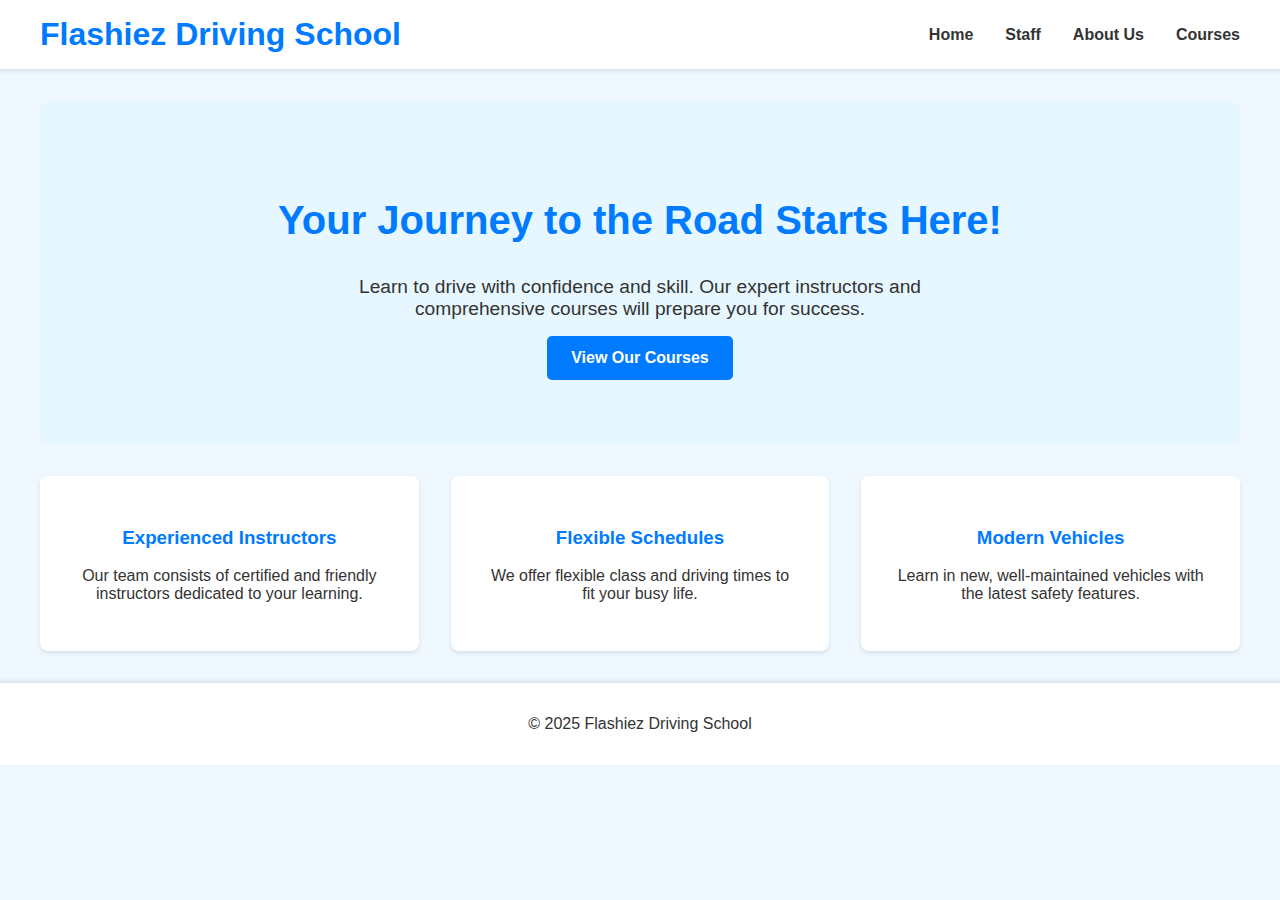
<file: index.html>
<!DOCTYPE html>
<html lang="en">
<head>
    <meta charset="UTF-8">
    <meta name="viewport" content="width=device-width, initial-scale=1.0">
    <title>Flashiez Driving School - Home</title>
    <link rel="stylesheet" href="style.css">
</head>
<body>
    <header>
        <nav>
            <h1>Flashiez Driving School</h1>
            <ul>
                <li><a href="index.html">Home</a></li>
                <li><a href="staff.html">Staff</a></li>
                <li><a href="aboutus.html">About Us</a></li>
                <li><a href="drivingcourse.html">Courses</a></li>
            </ul>
        </nav>
    </header>

    <main>
        <section class="hero">
            <h2>Your Journey to the Road Starts Here!</h2>
            <p>Learn to drive with confidence and skill. Our expert instructors and comprehensive courses will prepare you for success.</p>
            <a href="drivingcourse.html" class="cta-button">View Our Courses</a>
        </section>

        <section class="features">
            <div class="feature-card">
                <h3>Experienced Instructors</h3>
                <p>Our team consists of certified and friendly instructors dedicated to your learning.</p>
            </div>
            <div class="feature-card">
                <h3>Flexible Schedules</h3>
                <p>We offer flexible class and driving times to fit your busy life.</p>
            </div>
            <div class="feature-card">
                <h3>Modern Vehicles</h3>
                <p>Learn in new, well-maintained vehicles with the latest safety features.</p>
            </div>
        </section>
    </main>

    <footer>
        <p>&copy; 2025 Flashiez Driving School</p>
    </footer>

    <script src="script.js"></script>
</body>
</html>
</file>
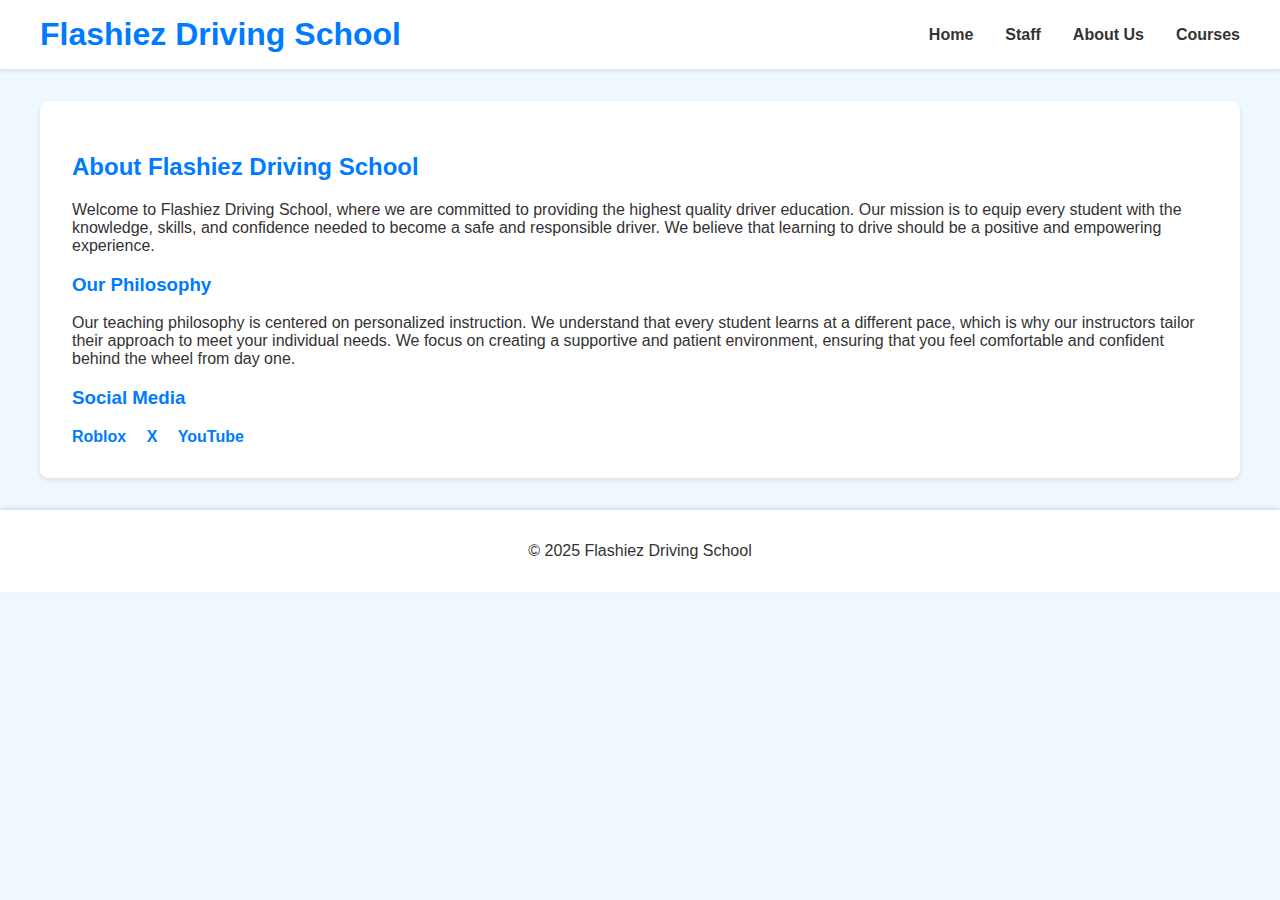
<file: aboutus.html>
<!DOCTYPE html>
<html lang="en">
<head>
    <meta charset="UTF-8">
    <meta name="viewport" content="width=device-width, initial-scale=1.0">
    <title>Flashiez Driving School - About Us</title>
    <link rel="stylesheet" href="style.css">
</head>
<body>
    <header>
        <nav>
            <h1>Flashiez Driving School</h1>
            <ul>
                <li><a href="index.html">Home</a></li>
                <li><a href="staff.html">Staff</a></li>
                <li><a href="aboutus.html">About Us</a></li>
                <li><a href="drivingcourse.html">Courses</a></li>
            </ul>
        </nav>
    </header>

    <main>
        <section class="about-us-content">
            <h2>About Flashiez Driving School</h2>
            <p>Welcome to Flashiez Driving School, where we are committed to providing the highest quality driver education. Our mission is to equip every student with the knowledge, skills, and confidence needed to become a safe and responsible driver. We believe that learning to drive should be a positive and empowering experience.</p>

            <h3>Our Philosophy</h3>
            <p>Our teaching philosophy is centered on personalized instruction. We understand that every student learns at a different pace, which is why our instructors tailor their approach to meet your individual needs. We focus on creating a supportive and patient environment, ensuring that you feel comfortable and confident behind the wheel from day one.</p>
            
            <h3>Social Media</h3>
            <div class="social-links">
                <a href="https://www.roblox.com" target="_blank">Roblox</a>
                <a href="https://www.x.com" target="_blank">X</a>
                <a href="https://www.youtube.com" target="_blank">YouTube</a>
            </div>
        </section>
    </main>

    <footer>
        <p>&copy; 2025 Flashiez Driving School</p>
    </footer>

    <script src="script.js"></script>
</body>
</html>
</file>
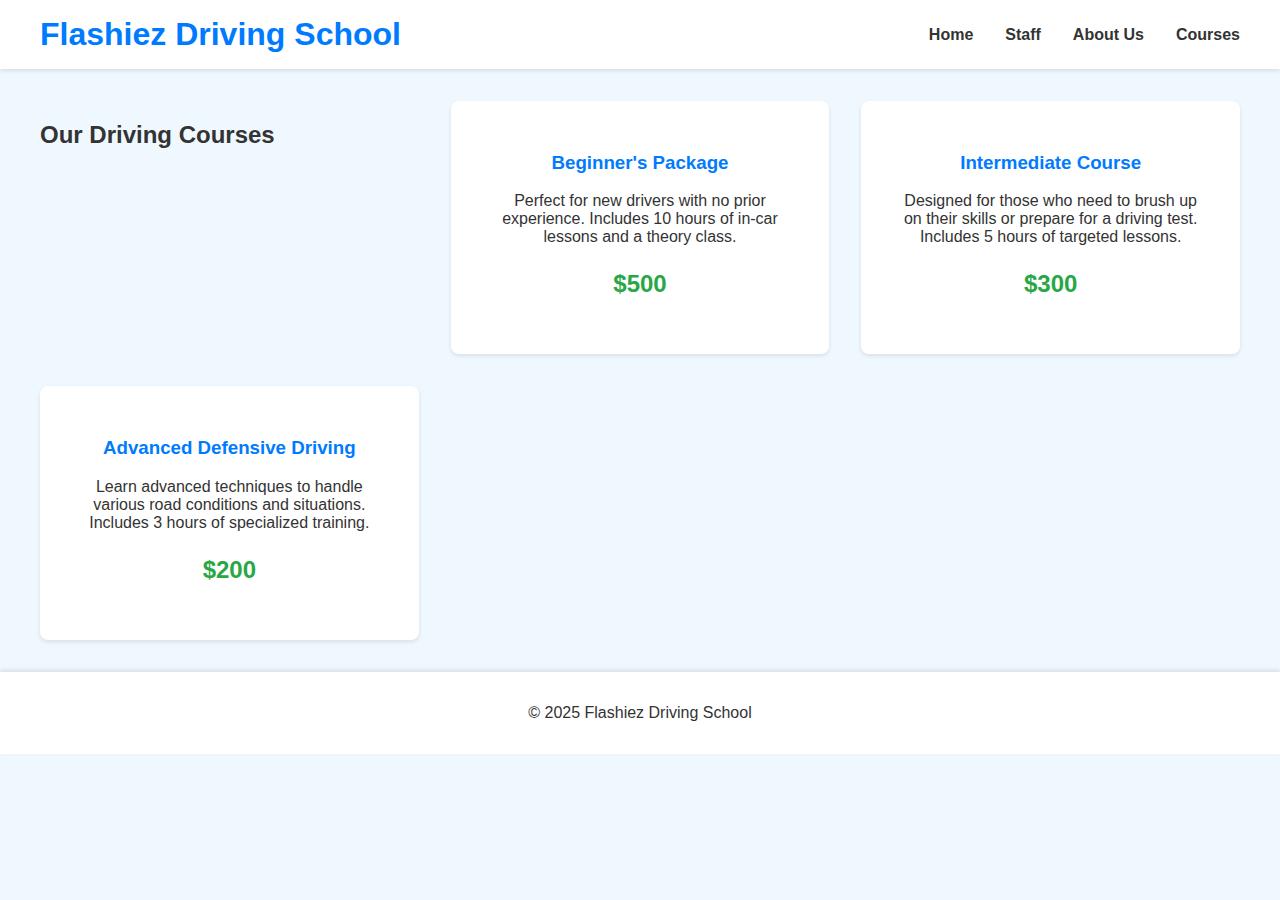
<file: drivingcourse.html>
<!DOCTYPE html>
<html lang="en">
<head>
    <meta charset="UTF-8">
    <meta name="viewport" content="width=device-width, initial-scale=1.0">
    <title>Flashiez Driving School - Courses</title>
    <link rel="stylesheet" href="style.css">
</head>
<body>
    <header>
        <nav>
            <h1>Flashiez Driving School</h1>
            <ul>
                <li><a href="index.html">Home</a></li>
                <li><a href="staff.html">Staff</a></li>
                <li><a href="aboutus.html">About Us</a></li>
                <li><a href="drivingcourse.html">Courses</a></li>
            </ul>
        </nav>
    </header>

    <main>
        <section class="courses-list">
            <h2>Our Driving Courses</h2>
            <div class="course-card">
                <h3>Beginner's Package</h3>
                <p>Perfect for new drivers with no prior experience. Includes 10 hours of in-car lessons and a theory class.</p>
                <p class="price">$500</p>
            </div>
            <div class="course-card">
                <h3>Intermediate Course</h3>
                <p>Designed for those who need to brush up on their skills or prepare for a driving test. Includes 5 hours of targeted lessons.</p>
                <p class="price">$300</p>
            </div>
            <div class="course-card">
                <h3>Advanced Defensive Driving</h3>
                <p>Learn advanced techniques to handle various road conditions and situations. Includes 3 hours of specialized training.</p>
                <p class="price">$200</p>
            </div>
        </section>
    </main>

    <footer>
        <p>&copy; 2025 Flashiez Driving School</p>
    </footer>

    <script src="script.js"></script>
</body>
</html>
</file>
<file: style.css>
body {
    font-family: Arial, sans-serif;
    margin: 0;
    padding: 0;
    background-color: #f0f8ff; /* Light blue */
    color: #333;
}

header {
    background-color: #fff;
    padding: 1rem 2rem;
    box-shadow: 0 2px 4px rgba(0, 0, 0, 0.1);
}

header nav {
    display: flex;
    justify-content: space-between;
    align-items: center;
    max-width: 1200px;
    margin: 0 auto;
}

header nav h1 {
    margin: 0;
    color: #007bff; /* A slightly darker blue for contrast */
}

header nav ul {
    list-style: none;
    margin: 0;
    padding: 0;
    display: flex;
}

header nav ul li {
    margin-left: 2rem;
}

header nav ul li a {
    text-decoration: none;
    color: #333;
    font-weight: bold;
    transition: color 0.3s ease;
}

header nav ul li a:hover {
    color: #007bff;
}

main {
    max-width: 1200px;
    margin: 2rem auto;
    padding: 0 2rem;
}

.hero {
    text-align: center;
    padding: 4rem 0;
    background-color: #e6f7ff; /* Lighter blue for hero section */
    border-radius: 8px;
    margin-bottom: 2rem;
}

.hero h2 {
    font-size: 2.5rem;
    color: #007bff;
}

.hero p {
    font-size: 1.2rem;
    max-width: 600px;
    margin: 1rem auto;
}

.cta-button {
    display: inline-block;
    background-color: #007bff;
    color: #fff;
    padding: 0.8rem 1.5rem;
    text-decoration: none;
    border-radius: 5px;
    font-weight: bold;
    transition: background-color 0.3s ease;
}

.cta-button:hover {
    background-color: #0056b3;
}

.features, .courses-list {
    display: grid;
    grid-template-columns: repeat(auto-fit, minmax(300px, 1fr));
    gap: 2rem;
}

.feature-card, .course-card {
    background-color: #fff;
    padding: 2rem;
    border-radius: 8px;
    box-shadow: 0 2px 4px rgba(0, 0, 0, 0.1);
    text-align: center;
}

.feature-card h3, .course-card h3 {
    color: #007bff;
}

.price {
    font-size: 1.5rem;
    font-weight: bold;
    color: #28a745; /* A green color for prices */
}

.about-us-content {
    background-color: #fff;
    padding: 2rem;
    border-radius: 8px;
    box-shadow: 0 2px 4px rgba(0, 0, 0, 0.1);
}

.about-us-content h2, .about-us-content h3 {
    color: #007bff;
}

.social-links a {
    display: inline-block;
    margin-right: 1rem;
    color: #007bff;
    text-decoration: none;
    font-weight: bold;
    transition: color 0.3s ease;
}

.social-links a:hover {
    color: #0056b3;
}

footer {
    text-align: center;
    padding: 1rem;
    background-color: #fff;
    box-shadow: 0 -2px 4px rgba(0, 0, 0, 0.1);
    margin-top: 2rem;
}

/* STAFF PAGE STYLES */

.staff-list {
    background-color: #fff;
    padding: 2rem;
    border-radius: 8px;
    box-shadow: 0 2px 4px rgba(0, 0, 0, 0.1);
    text-align: center;
}

.staff-list h2 {
    color: #007bff;
    margin-bottom: 0.5rem;
}

.staff-list p {
    max-width: 800px;
    margin: 0 auto 2rem auto;
}

.staff-container {
    display: grid;
    grid-template-columns: repeat(auto-fit, minmax(250px, 1fr));
    gap: 2rem;
}

.staff-card {
    background-color: #f0f8ff; /* Light blue background for cards */
    padding: 1.5rem;
    border-radius: 8px;
    box-shadow: 0 2px 4px rgba(0, 0, 0, 0.1);
    text-align: center;
}

.staff-card img {
    width: 150px;
    height: 150px;
    border-radius: 50%;
    object-fit: cover;
    margin-bottom: 1rem;
    border: 3px solid #007bff;
}

.staff-card h3 {
    margin: 0;
    color: #007bff;
}

.staff-role {
    font-weight: bold;
    color: #555;
    margin-top: 0.5rem;
}
</file>
